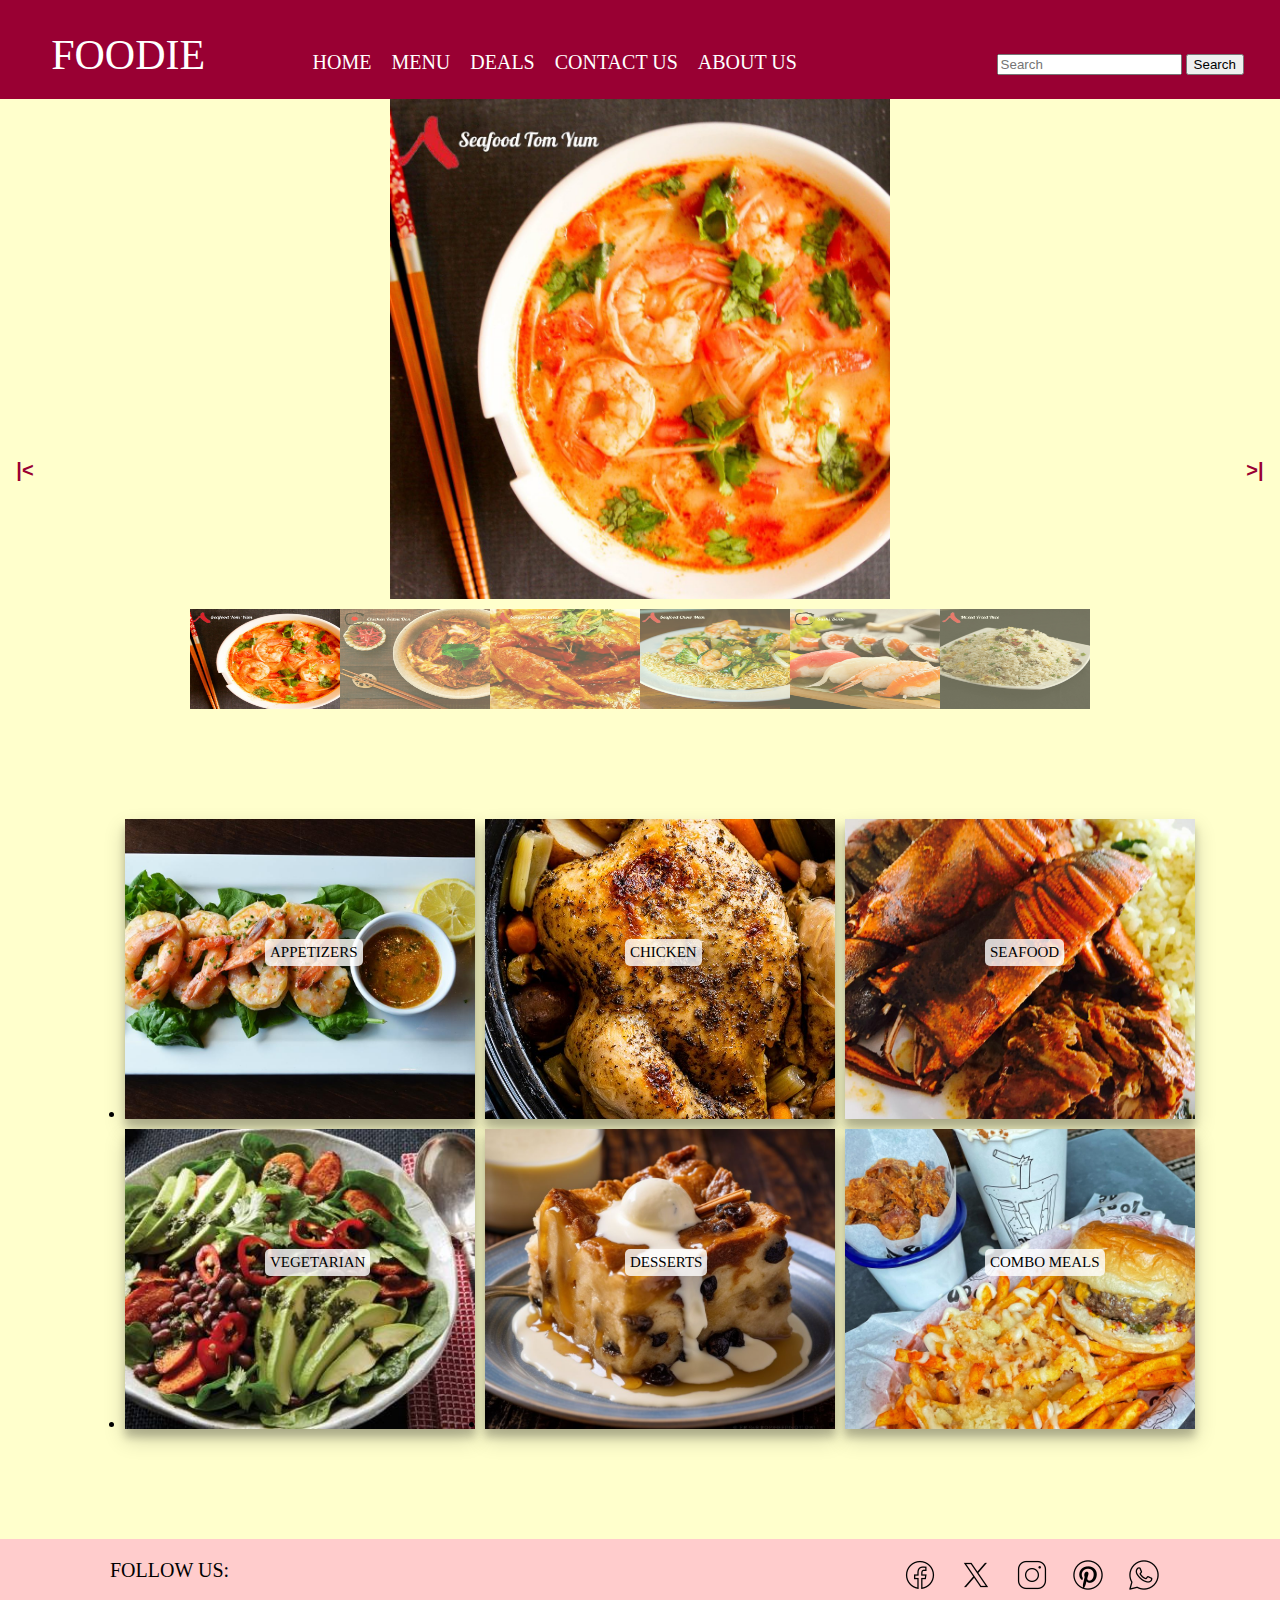
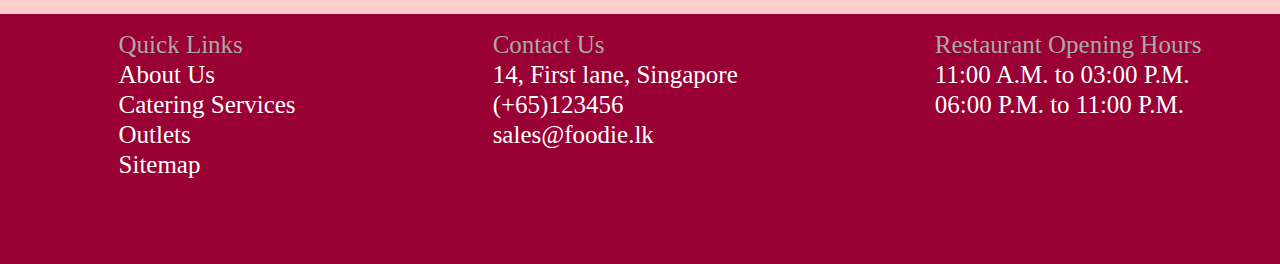
<file: index.html>
<!DOCTYPE html>
<html>
    <head>
        <title>foodie</title>
        <meta charset="UTF-8">
        <meta name="viewport" content="width=device-width, initial-scale=1.0">
        <link rel="stylesheet" href="ecom.css"/>   
        <link rel="icon" type="image/x-icon" href="images/icons8-tableware-96.png">
    </head>
    <body>
        <div class="topnav">
            <div class="pgname">
                foodie
            </div>            
            <div class="menu">
                <a href="#">HOME</a>
                <a  href="#" class="dropdown">MENU</a>
                <div class="dropdown-content">
                    <a href="#">APPETIZERS</a>
                    <a href="#">CHICKEN</a>
                    <a href="#">SEAFOOD</a>
                    <a href="#">VEGETARIAN</a>
                    <a href="#">COMBO MEALS</a>
                    <a href="#">DESSERTS</a>
                </div>
                <a href="#">DEALS</a>
                <a href="#">CONTACT US</a>
                <a href="#">ABOUT US</a>
            </div>
            <div onclick="showmenuR()">
                <div class="bar" ></div>
                <div class="bar" ></div>
                <div class="bar" ></div>
            </div>
            <div class="search">
                <form action="search" method="">
                <input type="text" id="search" name="search" placeholder="Search">
                <button type="submit">Search</button>
                </form>
            </div>
      </div>

        <div id="menuR" class="menuR">
            <a href="#">HOME</a>
            <a  href="#" class="dropdown">MENU</a>
            <div class="dropdown-content">
                <a href="#">APPETIZERS</a>
                <a href="#">CHICKEN</a>
                <a href="#">SEAFOOD</a>
                <a href="#">VEGETARIAN</a>
                <a href="#">COMBO MEALS</a>
                <a href="#">DESSERTS</a>
            </div>
            <a href="#">DEALS</a>
            <a href="#">CONTACT US</a>
            <a href="#">ABOUT US</a>
        </div>

        <div class="slideshow">
            <div class="slide">
                <img   src="images/image1.jpg" alt="img1"/>
            </div>
            <div class="slide">
                <img  src="images/image2.jpg" alt="img2"/>
            </div>
            <div class="slide">
                <img   src="images/image3.jpg" alt="img3"/>
            </div>
            <div class="slide">
                <img   src="images/image4.jpg" alt="img4"/>
            </div>
            <div class="slide">
                <img   src="images/image5.jpg" alt="img5"/>
            </div>
            <div class="slide">
                <img   src="images/image6.jpg" alt="img6"/>
            </div>

            <button class="rightarr" type="button" onclick="plusSlides(1)">&gt;|</button>
            <button class="leftarr" type="button" onclick="plusSlides(-1)">|&lt;</button>

            <div class="row">
                <img  class="dot" src="images/image1.jpg" onclick="currentSlide(1)" alt="img1"/>
                <img  class="dot" src="images/image2.jpg" onclick="currentSlide(2)" alt="img2"/>
                <img  class="dot" src="images/image3.jpg" onclick="currentSlide(3)" alt="img3"/>
                <img  class="dot" src="images/image4.jpg" onclick="currentSlide(4)" alt="img4"/>
                <img  class="dot" src="images/image5.jpg" onclick="currentSlide(5)" alt="img5"/>
                <img  class="dot" src="images/image6.jpg" onclick="currentSlide(6)" alt="img6"/>
            </div>
        </div>

        <div>
            <ul class="imgGallery">
                <li>
                    <img src="images/item1.jpg" alt="item1"/>
                    <div class="itemText">APPETIZERS</div>                 
                </li>            
                <li>
                    <img src="images/item2.jpg" alt="item2"/>
                    <div class="itemText">CHICKEN</div>                
                </li>            
                <li>
                    <img src="images/item3.jpg" alt="item3"/>
                    <div class="itemText">SEAFOOD</div>                 
                </li>            
                <li>
                    <img src="images/item4.jpg" alt="item4"/>
                    <div class="itemText">VEGETARIAN</div>                
                </li>                           
                <li>
                    <img src="images/item5.jpg" alt="item5"/>
                    <div class="itemText">DESSERTS</div>               
                </li>
                <li>
                    <img src="images/item6.jpg" alt="item6"/>
                    <div class="itemText">COMBO MEALS</div>               
                </li>
            </ul>         
        </div>

        <div class="footer">
            <div class="socialMedia">
                <div class="sname">FOLLOW US:</div>
                <div class="sicon">
                    <a href="#"><img src="images/icons8-facebook-32.png" alt="facebook"/></a>
                    <a href="#"><img src="images/icons8-twitterx-32.png" alt="twitter"/></a>
                    <a href="#"><img src="images/icons8-instagram-32.png" alt="instagram"/></a>
                    <a href="#"><img src="images/icons8-pinterest-32.png" alt="pinterest"/></a>
                    <a href="#"><img src="images/icons8-whatsapp-32.png" alt="whatsapp"/></a>
                </div>
            </div>
            <div class="fbody">
                <div class="fmenu">
                    <ul>
                        <li class="fheading">Quick Links</li>
                        <li><a href="#">About Us</a></li>                    
                        <li><a href="#">Catering Services</a></li>
                        <li><a href="#">Outlets</a></li>
                        <li><a href="#">Sitemap</a></li>                    
                    </ul>
                </div>
                <div class="fmenu">
                    <ul>
                        <li class="fheading">Contact Us</li>
                        <li>14, First lane, Singapore</li>                    
                        <li>(+65)123456</li>
                        <li>sales@foodie.lk</li>                    
                    </ul>
                </div>
                <div class="fmenu">
                    <ul>
                        <li class="fheading">Restaurant Opening Hours</li>
                        <li>11:00 A.M. to 03:00 P.M.</li>                    
                        <li>06:00 P.M. to 11:00 P.M.</li>       
                    </ul>
                </div>
            </div> 
        </div>
        <div class ="footerRes">
            <div class="fbodyRes">
                <div class="fmenuR">
                    <ul>
                        <li class="fheading">Follow Us:</li>
                        <li><a href="#"><img src="images/icons8-facebook-32.png" alt="facebook"/>Facebook</a></li>                    
                        <li><a href="#"><img src="images/icons8-twitterx-32.png" alt="twitter"/>Twitter</a></li>
                        <li><a href="#"><img src="images/icons8-instagram-32.png" alt="instagram"/>Instagram</a></li>
                        <li><a href="#"><img src="images/icons8-pinterest-32.png" alt="pinterest"/>Pinterest</a></li> 
                        <li><a href="#"><img src="images/icons8-whatsapp-32.png" alt="whatsapp"/>Whatsapp</a></li>
                    </ul>
                </div>
                <div class="fmenuR">
                    <ul>
                        <li class="fheading">Quick Links</li>
                        <li><a href="#">About Us</a></li>                    
                        <li><a href="#">Catering Services</a></li>
                        <li><a href="#">Outlets</a></li>
                        <li><a href="#">Sitemap</a></li>                    
                    </ul>
                </div>
                <div class="fmenuR">
                    <ul>
                        <li class="fheading">Contact Us</li>
                        <li>14, First lane, Singapore</li>                    
                        <li>(+65)123456</li>
                        <li>sales@foodie.lk</li>                    
                    </ul>
                </div>
                <div class="fmenuR">
                    <ul>
                        <li class="fheading">Restaurant Opening Hours</li>
                        <li>11:00 A.M. to 03:00 P.M.</li>                    
                        <li>06:00 P.M. to 11:00 P.M.</li>       
                    </ul>
                </div>
            </div>
        </div>

        <script src="ecom.js"></script>  
    </body>
</html>
</file>
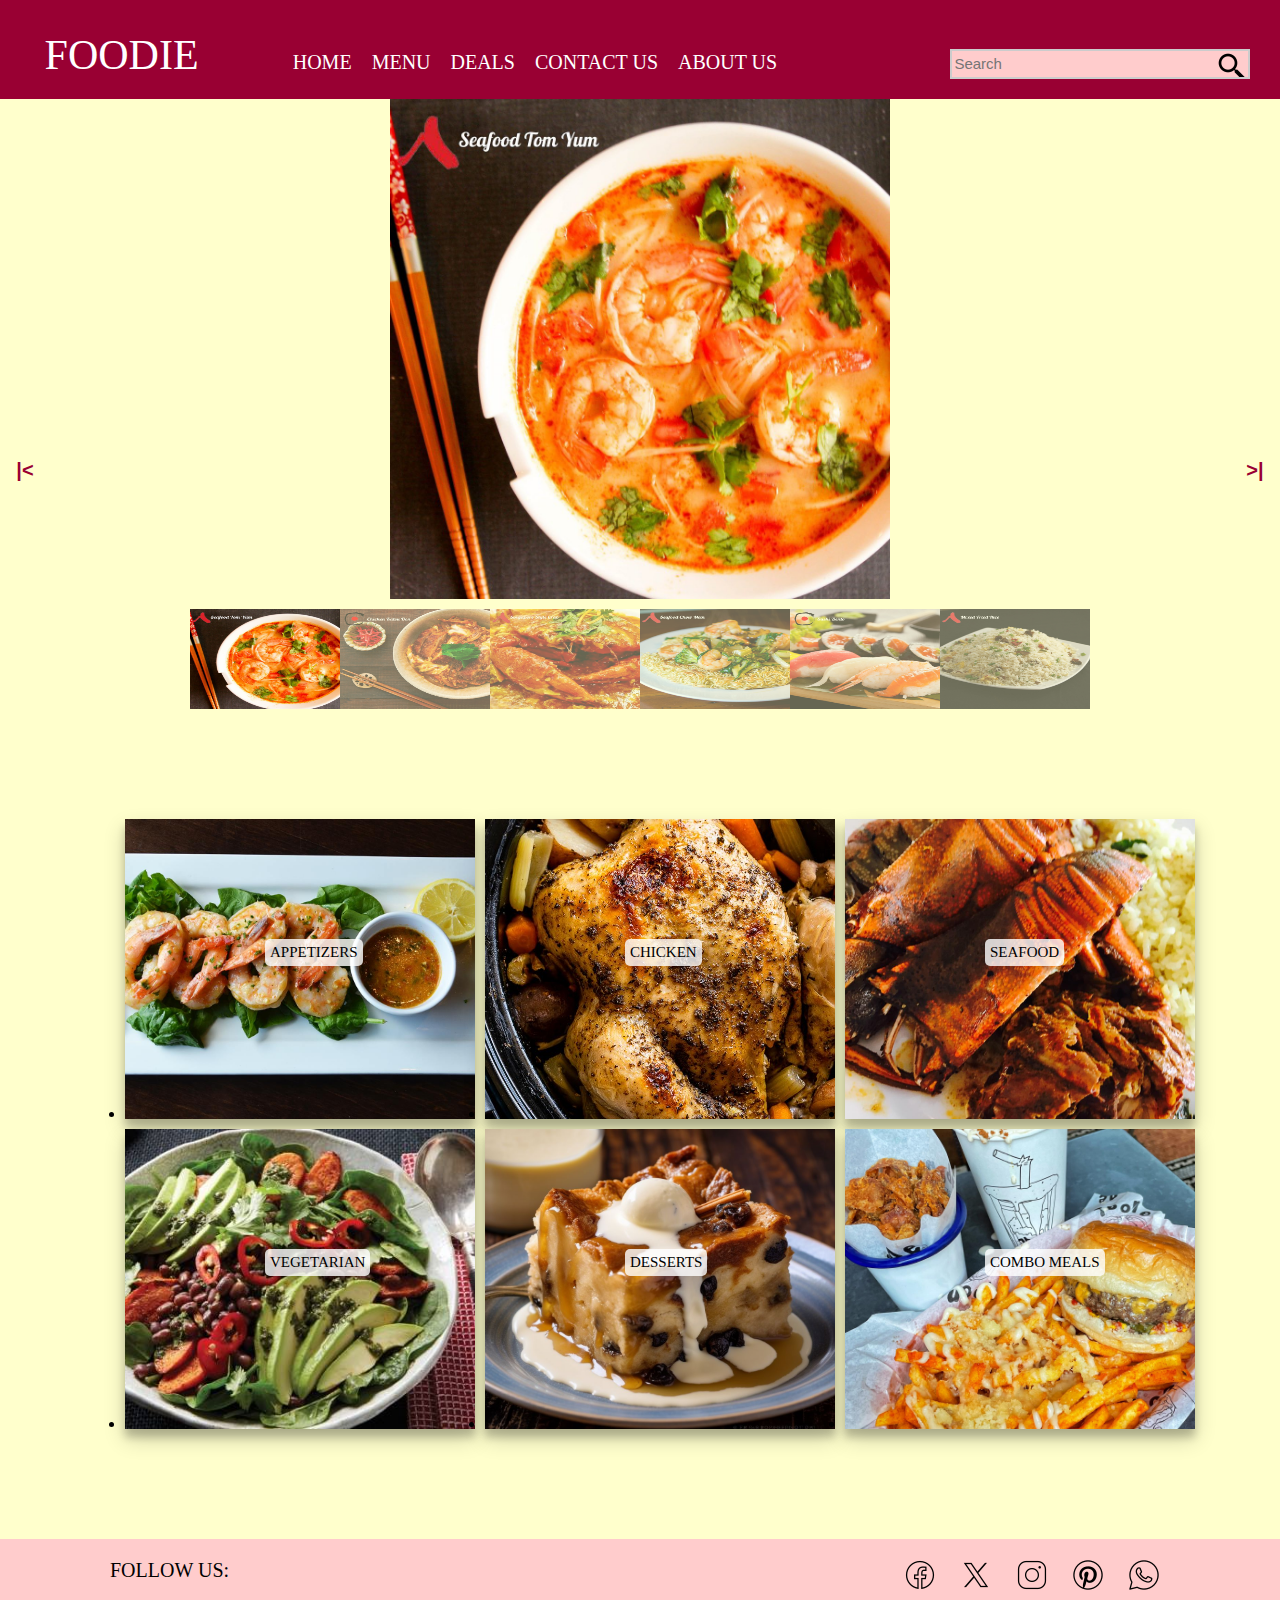
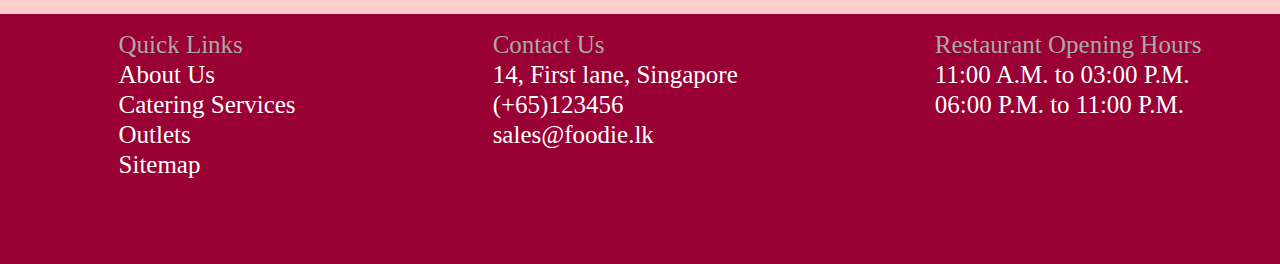
<file: ecom.html>
<!DOCTYPE html>
<html>
    <head>
        <title>foodie</title>
        <meta charset="UTF-8">
        <meta name="viewport" content="width=device-width, initial-scale=1.0">
        <link rel="stylesheet" href="ecom.css"/>   
        <link rel="icon" type="image/x-icon" href="images/icons8-tableware-96.png">
    </head>
    <body>
        <div class="topnav">
            <div class="pgname">
                foodie
            </div>            
            <div class="menu">
                <a href="#">HOME</a>
                <a  href="#" class="dropdown">MENU</a>
                <div class="dropdown-content">
                    <a href="#">APPETIZERS</a>
                    <a href="#">CHICKEN</a>
                    <a href="#">SEAFOOD</a>
                    <a href="#">VEGETARIAN</a>
                    <a href="#">COMBO MEALS</a>
                    <a href="#">DESSERTS</a>
                </div>
                <a href="#">DEALS</a>
                <a href="#">CONTACT US</a>
                <a href="#">ABOUT US</a>
            </div>
            <div onclick="showmenuR()">
                <div class="bar" ></div>
                <div class="bar" ></div>
                <div class="bar" ></div>
            </div>
            <div class="search">
                <form action="action" >
                    <input type="search" id="search" name="search" placeholder="Search">
                </form>
            </div>
        </div>

        <div id="menuR" class="menuR">
            <a href="#">HOME</a>
            <a  href="#" class="dropdown">MENU</a>
            <div class="dropdown-content">
                <a href="#">APPETIZERS</a>
                <a href="#">CHICKEN</a>
                <a href="#">SEAFOOD</a>
                <a href="#">VEGETARIAN</a>
                <a href="#">COMBO MEALS</a>
                <a href="#">DESSERTS</a>
            </div>
            <a href="#">DEALS</a>
            <a href="#">CONTACT US</a>
            <a href="#">ABOUT US</a>
        </div>

        <div class="slideshow">
            <div class="slide">
                <img   src="images/image1.jpg" alt="img1"/>
            </div>
            <div class="slide">
                <img  src="images/image2.jpg" alt="img2"/>
            </div>
            <div class="slide">
                <img   src="images/image3.jpg" alt="img3"/>
            </div>
            <div class="slide">
                <img   src="images/image4.jpg" alt="img4"/>
            </div>
            <div class="slide">
                <img   src="images/image5.jpg" alt="img5"/>
            </div>
            <div class="slide">
                <img   src="images/image6.jpg" alt="img6"/>
            </div>

            <button class="rightarr" type="button" onclick="plusSlides(1)">&gt;|</button>
            <button class="leftarr" type="button" onclick="plusSlides(-1)">|&lt;</button>

            <div class="row">
                <img  class="dot" src="images/image1.jpg" onclick="currentSlide(1)" alt="img1"/>
                <img  class="dot" src="images/image2.jpg" onclick="currentSlide(2)" alt="img2"/>
                <img  class="dot" src="images/image3.jpg" onclick="currentSlide(3)" alt="img3"/>
                <img  class="dot" src="images/image4.jpg" onclick="currentSlide(4)" alt="img4"/>
                <img  class="dot" src="images/image5.jpg" onclick="currentSlide(5)" alt="img5"/>
                <img  class="dot" src="images/image6.jpg" onclick="currentSlide(6)" alt="img6"/>
            </div>
        </div>

        <div>
            <ul class="imgGallery">
                <li>
                    <img src="images/item1.jpg" alt="item1"/>
                    <div class="itemText">APPETIZERS</div>                 
                </li>            
                <li>
                    <img src="images/item2.jpg" alt="item2"/>
                    <div class="itemText">CHICKEN</div>                
                </li>            
                <li>
                    <img src="images/item3.jpg" alt="item3"/>
                    <div class="itemText">SEAFOOD</div>                 
                </li>            
                <li>
                    <img src="images/item4.jpg" alt="item4"/>
                    <div class="itemText">VEGETARIAN</div>                
                </li>                           
                <li>
                    <img src="images/item5.jpg" alt="item5"/>
                    <div class="itemText">DESSERTS</div>               
                </li>
                <li>
                    <img src="images/item6.jpg" alt="item6"/>
                    <div class="itemText">COMBO MEALS</div>               
                </li>
            </ul>         
        </div>

        <div class="footer">
            <div class="socialMedia">
                <div class="sname">FOLLOW US:</div>
                <div class="sicon">
                    <a href="#"><img src="images/icons8-facebook-32.png" alt="facebook"/></a>
                    <a href="#"><img src="images/icons8-twitterx-32.png" alt="twitter"/></a>
                    <a href="#"><img src="images/icons8-instagram-32.png" alt="instagram"/></a>
                    <a href="#"><img src="images/icons8-pinterest-32.png" alt="pinterest"/></a>
                    <a href="#"><img src="images/icons8-whatsapp-32.png" alt="whatsapp"/></a>
                </div>
            </div>
            <div class="fbody">
                <div class="fmenu">
                    <ul>
                        <li class="fheading">Quick Links</li>
                        <li><a href="#">About Us</a></li>                    
                        <li><a href="#">Catering Services</a></li>
                        <li><a href="#">Outlets</a></li>
                        <li><a href="#">Sitemap</a></li>                    
                    </ul>
                </div>
                <div class="fmenu">
                    <ul>
                        <li class="fheading">Contact Us</li>
                        <li>14, First lane, Singapore</li>                    
                        <li>(+65)123456</li>
                        <li>sales@foodie.lk</li>                    
                    </ul>
                </div>
                <div class="fmenu">
                    <ul>
                        <li class="fheading">Restaurant Opening Hours</li>
                        <li>11:00 A.M. to 03:00 P.M.</li>                    
                        <li>06:00 P.M. to 11:00 P.M.</li>       
                    </ul>
                </div>
            </div> 
        </div>
        <div class ="footerRes">
            <div class="fbodyRes">
                <div class="fmenuR">
                    <ul>
                        <li class="fheading">Follow Us:</li>
                        <li><a href="#"><img src="images/icons8-facebook-32.png" alt="facebook"/>Facebook</a></li>                    
                        <li><a href="#"><img src="images/icons8-twitterx-32.png" alt="twitter"/>Twitter</a></li>
                        <li><a href="#"><img src="images/icons8-instagram-32.png" alt="instagram"/>Instagram</a></li>
                        <li><a href="#"><img src="images/icons8-pinterest-32.png" alt="pinterest"/>Pinterest</a></li> 
                        <li><a href="#"><img src="images/icons8-whatsapp-32.png" alt="whatsapp"/>Whatsapp</a></li>
                    </ul>
                </div>
                <div class="fmenuR">
                    <ul>
                        <li class="fheading">Quick Links</li>
                        <li><a href="#">About Us</a></li>                    
                        <li><a href="#">Catering Services</a></li>
                        <li><a href="#">Outlets</a></li>
                        <li><a href="#">Sitemap</a></li>                    
                    </ul>
                </div>
                <div class="fmenuR">
                    <ul>
                        <li class="fheading">Contact Us</li>
                        <li>14, First lane, Singapore</li>                    
                        <li>(+65)123456</li>
                        <li>sales@foodie.lk</li>                    
                    </ul>
                </div>
                <div class="fmenuR">
                    <ul>
                        <li class="fheading">Restaurant Opening Hours</li>
                        <li>11:00 A.M. to 03:00 P.M.</li>                    
                        <li>06:00 P.M. to 11:00 P.M.</li>       
                    </ul>
                </div>
            </div>
        </div>

        <script src="ecom.js"></script>  
    </body>
</html>
</file>
<file: ecom.css>
* {
    box-sizing: border-box;
}
body {
    font-family: Copperplate,fantasy;
    margin:0;
    padding: 0;
    background-color: #ffffcc;
}
/*header*/
div.topnav {
    width:100%;
    display: flex;
    flex-direction: row;
    justify-content: space-around;
    align-items: baseline;
    overflow: hidden;
    background-color: #990033;
}
div.pgname {
    color:white;
    font-size: 60px;
    padding: 15px;
    font-variant:  small-caps;
}
div.menu {
    padding: 10px;
    display: flex;
    flex-direction: row;
}
.menu a {
    font-size: 20px;
    text-decoration: none;
    color: white;
    text-align: center;
    margin: 10px;
    display: block;
}
.menu a:hover {
    color:#ffcccc;
}
.menu .dropdown-content {
    display: none;
    position: absolute;
    margin: 35px;
    background-color: #990033;
    box-shadow: 0px 8px 16px 0px rgba(0,0,0,0.2);
    z-index: 1;
    padding: 3px;
}

@media screen and (max-width:600px){
    .menu a{
        display: none;
    }
    div.bar{
        visibility: visible;
    }
}

.bar {
    visibility: hidden;
    width: 35px;
    height: 5px;
    background-color: white;
    margin: 6px 0;
}
.menuR {
    background-color: #990033;
    margin: 0;
    display: none;
}
.menuR a {
    font-size: 20px;
    text-decoration: none;
    color: white;
    text-align: center;
    display: block;
}
.menuR a:hover {
    color:#ffcccc;
}
.menuR .dropdown-content {
    display: none;
    margin: 0px;
    background-color: #cc0033;
    padding: 5px;
}
.search input[type=search] {/* type=text?*/
    height: 30px;
    width: 300px;
    border:2px solid #ccc;
    font-size: 15px;
    background-image: url('images/icons8-search-32.png');
    background-repeat: no-repeat;
    background-position: top right;
    background-color: #ffcccc;
}
/*slideshow*/
div.slideshow {
    display: flex;
    flex-direction: column;
    justify-content: center;
    width:100%;
    z-index: -1;
    margin-top: 0px;
}
.slide {
    display: none;
    z-index: -1;
    position: relative;
    height: 500px;
}
.slide img {
    height:100%;
    width:100%;
    object-fit: contain;
}
button.rightarr, button.leftarr {
    position: absolute;
    cursor: pointer;
    top:50%;
    right:5px;
    height:40px;
    width:40px;
    color: #990033;
    padding: 5px;
    background-color: rgba(0,0,0,0);
    font-size: 20px;
    text-align: center;
    font-weight: bold;
    border-style: hidden;
}
button.leftarr {
    left:5px;
}
button.rightarr:hover, button.leftarr:hover {
    color:#ffcccc;
}
.row {
    margin: 10px;
    display: flex;
    justify-content: center;
}
img.dot:hover, img#active{
    opacity: 1;
}
.dot {
    width:150px;
    height: 100px;
    object-fit: fill;
    opacity: 0.6;
    cursor: pointer;
    transition: opacity 0.6s ease;
}
/*image gallery*/
ul.imgGallery{
    display: flex;
    justify-content: center;
    flex-wrap: wrap;
    margin: 100px 0;
    gap: 10px;
}
ul.imgGallery::after{
    content: "";
    width: 350px;
}
ul.imgGallery li {
    width: 350px;
    height: 300px;
    position: relative;
}
ul.imgGallery li img {
    width:100%;
    height: 100%;
    object-fit: cover;
    box-shadow: 0 8px 8px 0 rgba(0, 0, 0, 0.2), 0 10px 20px 0 rgba(0, 0, 0, 0.19);
    transition: opacity 0.6s ease;
}
.itemText{
    position: absolute;
    top:40%;
    left:40%;
    border-radius: 5px;
    background-color:rgba(255,255,255,0.8);
    font-size: 15px;
    padding: 5px;
    transition: all 0.6s ease;
}
.itemText:hover{
    cursor: pointer;
    background-color: #ffcccc;
    color:red;

}
.imgGallery img:hover {
    opacity: 0.5;
}
/*footer*/
div.footer {
    display: flex;
    flex-direction: column;
    width:100%;
    background-color: #990033;
}
div.socialMedia {
    width:100%;
    height: 75px;
    background-color: #ffcccc;
    margin: 0;
    padding: 10px;
}
div.sname {
    color:black;
    font-size: 20px;
    float: left;
    margin: 0 100px;
    padding: 10px 0;
}
.sicon {
    float: right;
    margin: 0 100px;
}
.sicon img {
    margin: 10px;
}
.sicon img:hover {
    transform: scale(2,2);
}
div.fbody{
    width:100%;
    height: 250px;
    margin: 0;
    clear:both;
    display: flex;
    justify-content: space-around;
    align-content: baseline;
}
.fmenu li{
    list-style-type: none;
    font-size: 25px;
    color: white;
    line-height: 30px;
    text-align: left;
}
.fmenu a {
    text-decoration: none;
    color: white;
    text-align: left;
    display: block;
}
.fmenu a:hover {
    color:#ffcccc;
}
li.fheading {
    color: darkgray;
}
div.footerRes {
    display: none;
}
div.fbodyRes {
    display: flex;
    flex-direction: column;
    width:100%;
    background-color: #990033;
    gap:0;
}
.fmenuR li {
    list-style-type: none;
    font-size: 20px;
    color: white;
    text-align: center;
    line-height: 25px;
}
.fmenuR a {
    text-decoration: none;
    color: white;
    text-align: center;
    display: block;
}
.fmenuR img {
    vertical-align: top;
}
.fmenuR a:hover {
    color:#ffcccc;
}
li.fheading {
    color: darkgray;
}
@media screen and (max-width:600px){
    div.footer {
        display: none;
    }
    div.footerRes {
        display: block;
    }
}
</file>
